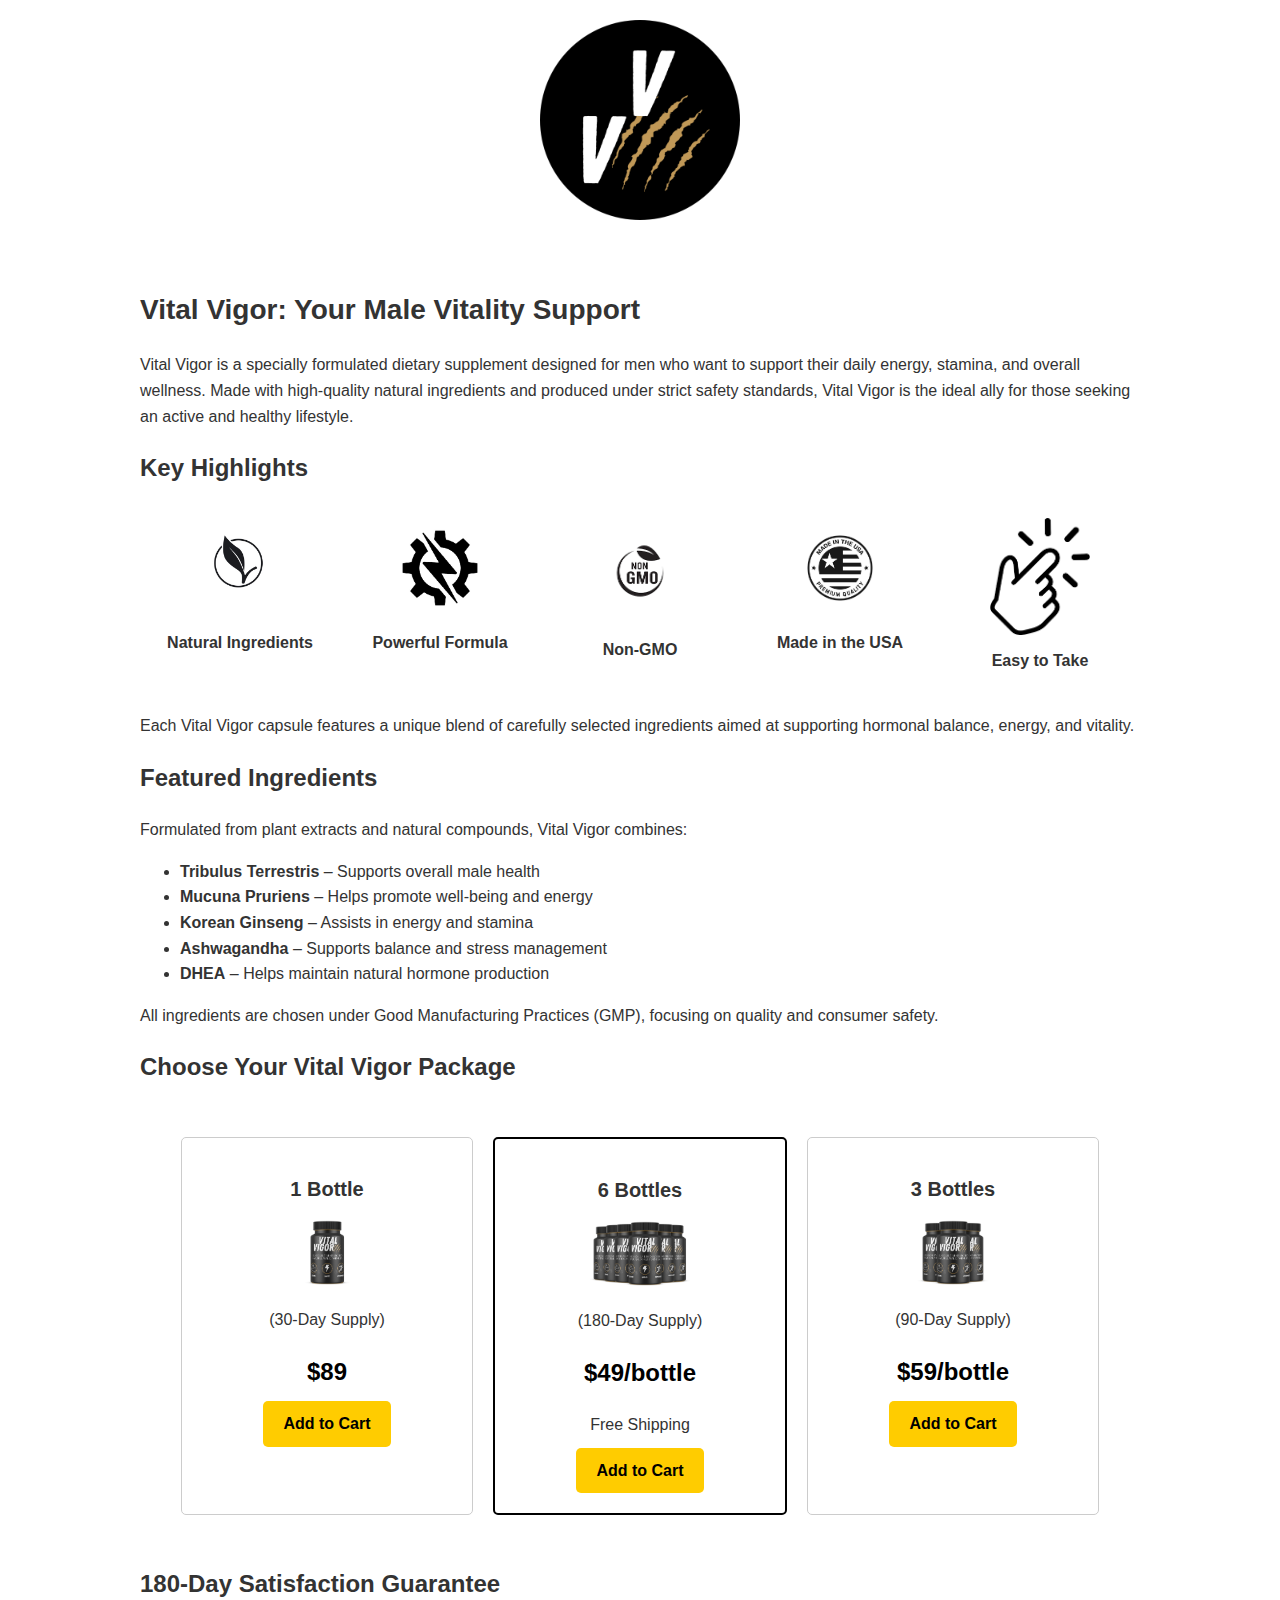
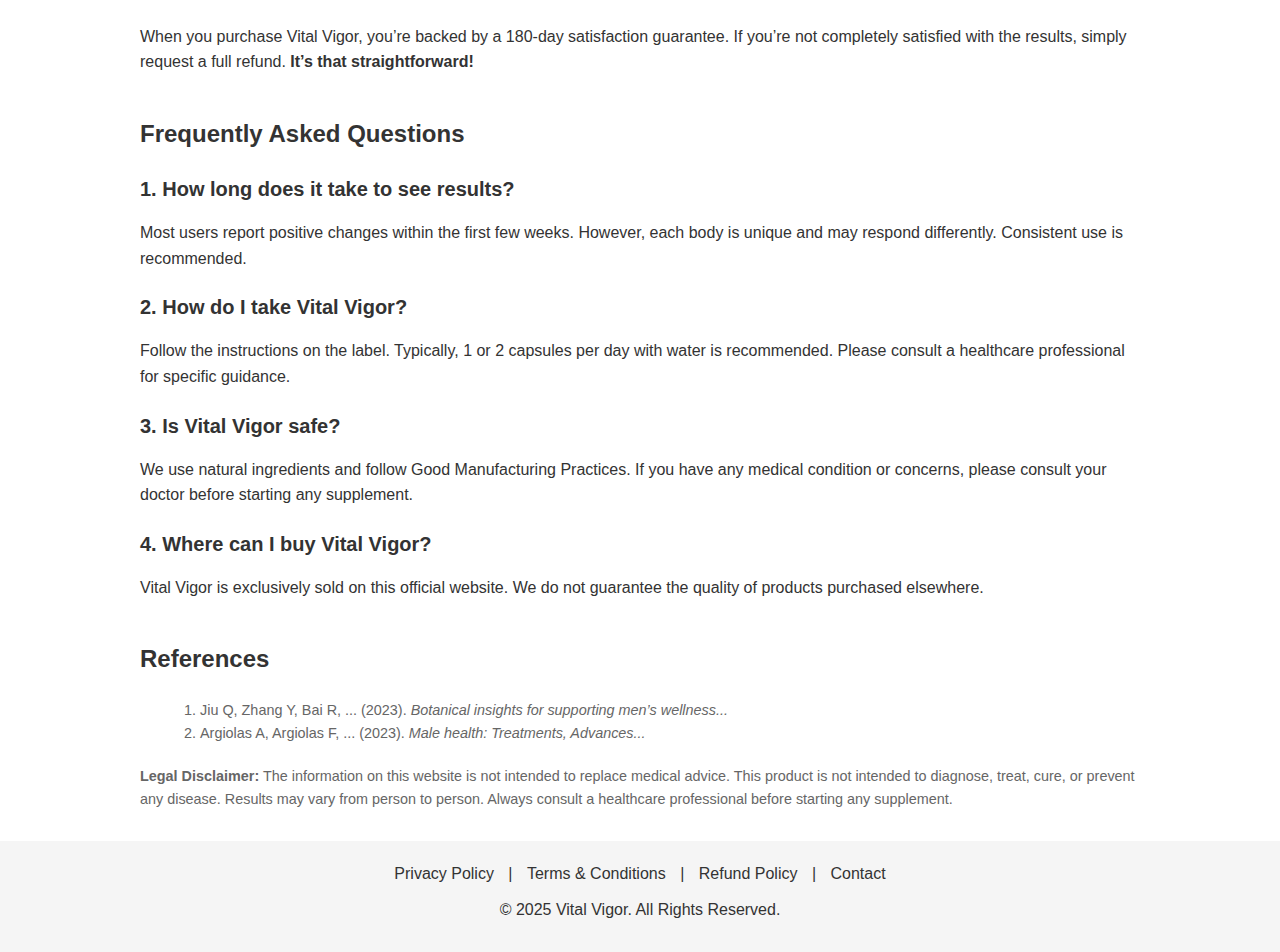
<file: index.html>
<!DOCTYPE html>
<html lang="en">
<head>
  <meta charset="UTF-8" />
  <meta name="viewport" content="width=device-width, initial-scale=1.0" />
  <title>Vital Vigor – Male Vitality Support Supplement</title>
  <!-- Basic in-page CSS (you can replace with an external stylesheet) -->
  <style>
    body {
      margin: 0;
      font-family: Arial, sans-serif;
      background-color: #ffffff;
      color: #333333;
      line-height: 1.6;
    }
    header, footer {
      text-align: center;
      padding: 20px;
    }
    header img {
      max-width: 200px;
    }
    .container {
      width: 90%;
      max-width: 1000px;
      margin: 0 auto;
      padding: 20px 0;
    }
    h1, h2, h3 {
      color: #333333;
    }
    h1 {
      font-size: 28px;
      margin: 20px 0;
    }
    h2 {
      font-size: 24px;
      margin: 20px 0;
    }
    h3 {
      font-size: 20px;
      margin: 15px 0;
    }
    p {
      margin: 10px 0;
    }
    .product-highlights {
      display: flex;
      flex-wrap: wrap;
      justify-content: space-around;
      margin-bottom: 20px;
    }
    .highlight {
      flex: 1 1 150px;
      max-width: 250px;
      margin: 10px;
      text-align: center;
    }
    .highlight img {
      max-width: 100px;
    }
    .highlight p {
      font-weight: bold;
      margin-top: 5px;
    }
    .purchase-options {
    display: flex;
    flex-wrap: wrap;
    justify-content: center;
    margin: 40px 0;
  }

  .option {
    /* Basic container styling for each product card */
    border: 1px solid #ccc;
    border-radius: 5px;
    margin: 10px;
    padding: 20px;
    flex: 1 1 200px;
    max-width: 250px;
    text-align: center;

    /* Ensures content (including images) is centered vertically and horizontally */
    display: flex;
    flex-direction: column;
    align-items: center;
    justify-content: flex-start; /* or 'center' if you want middle alignment */
  }

  /* Ensures the product images are scaled nicely and centered */
  .option img {
    max-width: 100px; /* Adjust as desired */
    height: auto;
    margin-bottom: 10px;
  }

  .price {
    font-size: 24px;
    color: #000;
    margin: 10px 0;
    font-weight: bold;
  }

  .btn-add-to-cart {
    display: inline-block;
    background-color: #ffcc00;
    color: #000;
    text-decoration: none;
    padding: 10px 20px;
    border-radius: 5px;
    font-weight: bold;
  }
    .faq {
      margin: 40px 0;
    }
    .faq-item {
      margin-bottom: 20px;
    }
    .references, .disclaimer {
      font-size: 0.9em;
      color: #666;
      margin-top: 20px;
    }
    .references li {
      list-style-type: decimal;
      margin-left: 20px;
    }
    footer {
      background-color: #f5f5f5;
    }
    footer nav a {
      margin: 0 10px;
      color: #333;
      text-decoration: none;
    }
  </style>
</head>
<body>

  <!-- HEADER -->
  <header>
    <!-- Replace with your product logo -->
    <img src="assets/images/logo vital vigor.png" alt="Vital Vigor Logo" />
  </header>

  <div class="container">
    <!-- TITLE & INTRO SECTION -->
    <section>
      <h1>Vital Vigor: Your Male Vitality Support</h1>
      <p>
        Vital Vigor is a specially formulated dietary supplement designed for men who want to support their daily
        energy, stamina, and overall wellness. Made with high-quality natural ingredients and produced under strict
        safety standards, Vital Vigor is the ideal ally for those seeking an active and healthy lifestyle.
      </p>
    </section>

    <!-- PRODUCT HIGHLIGHTS / BENEFITS -->
    <section>
      <h2>Key Highlights</h2>
      <div class="product-highlights">
        <div class="highlight">
          <!-- Replace with actual ingredient or icon image -->
          <img src="assets/images/360_F_673580891_ocIzznL6nKLlpwlxekIlKljfmDZuxbxR.jpg" alt="Icon 1" />
          <p>Natural Ingredients</p>
        </div>
        <div class="highlight">
          <img src="assets/images/effectiveness-efficient-powerful.jpg" alt="Icon 2" />
          <p>Powerful Formula</p>
        </div>
        <div class="highlight">
          <img src="assets/images/images.png" alt="Icon 3" />
          <p>Non-GMO</p>
        </div>
        <div class="highlight">
          <img src="assets/images/made-in-the-usa-icon-premium-qua.png" alt="Icon 4" />
          <p>Made in the USA</p>
        </div>
        <div class="highlight">
          <img src="assets/images/easy.png" alt="Icon 5" />
          <p>Easy to Take</p>
        </div>
      </div>
      <p>
        Each Vital Vigor capsule features a unique blend of carefully selected ingredients 
        aimed at supporting hormonal balance, energy, and vitality.
      </p>
    </section>

    <!-- INGREDIENTS (simplified example) -->
    <section>
      <h2>Featured Ingredients</h2>
      <p>
        Formulated from plant extracts and natural compounds, Vital Vigor combines:
      </p>
      <ul>
        <li><strong>Tribulus Terrestris</strong> – Supports overall male health</li>
        <li><strong>Mucuna Pruriens</strong> – Helps promote well-being and energy</li>
        <li><strong>Korean Ginseng</strong> – Assists in energy and stamina</li>
        <li><strong>Ashwagandha</strong> – Supports balance and stress management</li>
        <li><strong>DHEA</strong> – Helps maintain natural hormone production</li>
        <!-- Add more ingredients as needed -->
      </ul>
      <p>
        All ingredients are chosen under Good Manufacturing Practices (GMP), focusing on quality 
        and consumer safety.
      </p>
    </section>

    <!-- PURCHASE OPTIONS -->
    <section>
        <h2>Choose Your Vital Vigor Package</h2>
        <div class="purchase-options">
          <div class="option">
            <h3>1 Bottle</h3>
            <img src="assets/images/prod4.png" alt="Pot 1" />
            <p>(30-Day Supply)</p>
            <p class="price">$89</p>
            <a class="btn-add-to-cart" href="https://www.checkout-ds24.com/product/575335?aff=phcampos&cid=67cc51032ab8bcce9a3bb2be">Add to Cart</a>
          </div>
          <div class="option" style="border: 2px solid #000;">
            <h3>6 Bottles</h3>
            <img src="assets/images/prod3.png" alt="Pot 6" />
            <p>(180-Day Supply)</p>
            <p class="price">$49/bottle</p>
            <p>Free Shipping</p>
            <a class="btn-add-to-cart" href="https://www.checkout-ds24.com/product/575337?aff=phcampos&cid=67cc51032ab8bcce9a3bb2be">Add to Cart</a>
          </div>
          <div class="option">
            <h3>3 Bottles</h3>
            <img src="assets/images/prod2.png" alt="Pot 3" />
            <p>(90-Day Supply)</p>
            <p class="price">$59/bottle</p>
            <a class="btn-add-to-cart" href="https://www.checkout-ds24.com/product/575336?aff=phcampos&cid=67cc51032ab8bcce9a3bb2be">Add to Cart</a>
          </div>
        </div>
      </section>

    <!-- GUARANTEE / CALL TO ACTION -->
    <section>
      <h2>180-Day Satisfaction Guarantee</h2>
      <p>
        When you purchase Vital Vigor, you’re backed by a 180-day satisfaction guarantee. 
        If you’re not completely satisfied with the results, simply request a full refund. 
        <strong>It’s that straightforward!</strong>
      </p>
    </section>

    <!-- FAQ -->
    <section class="faq">
      <h2>Frequently Asked Questions</h2>

      <div class="faq-item">
        <h3>1. How long does it take to see results?</h3>
        <p>
          Most users report positive changes within the first few weeks. However, each body is unique and 
          may respond differently. Consistent use is recommended.
        </p>
      </div>

      <div class="faq-item">
        <h3>2. How do I take Vital Vigor?</h3>
        <p>
          Follow the instructions on the label. Typically, 1 or 2 capsules per day with water is recommended. 
          Please consult a healthcare professional for specific guidance.
        </p>
      </div>

      <div class="faq-item">
        <h3>3. Is Vital Vigor safe?</h3>
        <p>
          We use natural ingredients and follow Good Manufacturing Practices. 
          If you have any medical condition or concerns, please consult your doctor before starting any supplement.
        </p>
      </div>

      <div class="faq-item">
        <h3>4. Where can I buy Vital Vigor?</h3>
        <p>
          Vital Vigor is exclusively sold on this official website. We do not guarantee the quality 
          of products purchased elsewhere.
        </p>
      </div>
    </section>

    <!-- REFERENCES / DISCLAIMER -->
    <section class="references">
      <h2>References</h2>
      <ul>
        <li>Jiu Q, Zhang Y, Bai R, ... (2023). <em>Botanical insights for supporting men’s wellness...</em></li>
        <li>Argiolas A, Argiolas F, ... (2023). <em>Male health: Treatments, Advances...</em></li>
        <!-- Include real references as needed -->
      </ul>
    </section>

    <section class="disclaimer">
      <p><strong>Legal Disclaimer:</strong> The information on this website is not intended to replace medical advice. This product is not intended to diagnose, treat, cure, or prevent any disease. Results may vary from person to person. Always consult a healthcare professional before starting any supplement.</p>
    </section>
  </div>

  <!-- FOOTER -->
  <footer>
    <nav>
      <a href="privacy-policy.html">Privacy Policy</a> |
      <a href="terms-conditions.html">Terms & Conditions</a> |
      <a href="refund.html">Refund Policy</a> |
      <a href="mailto:support@vitalvigor.com">Contact</a>
    </nav>
    <p>&copy; 2025 Vital Vigor. All Rights Reserved.</p>
  </footer>

</body>
</html>
</file>
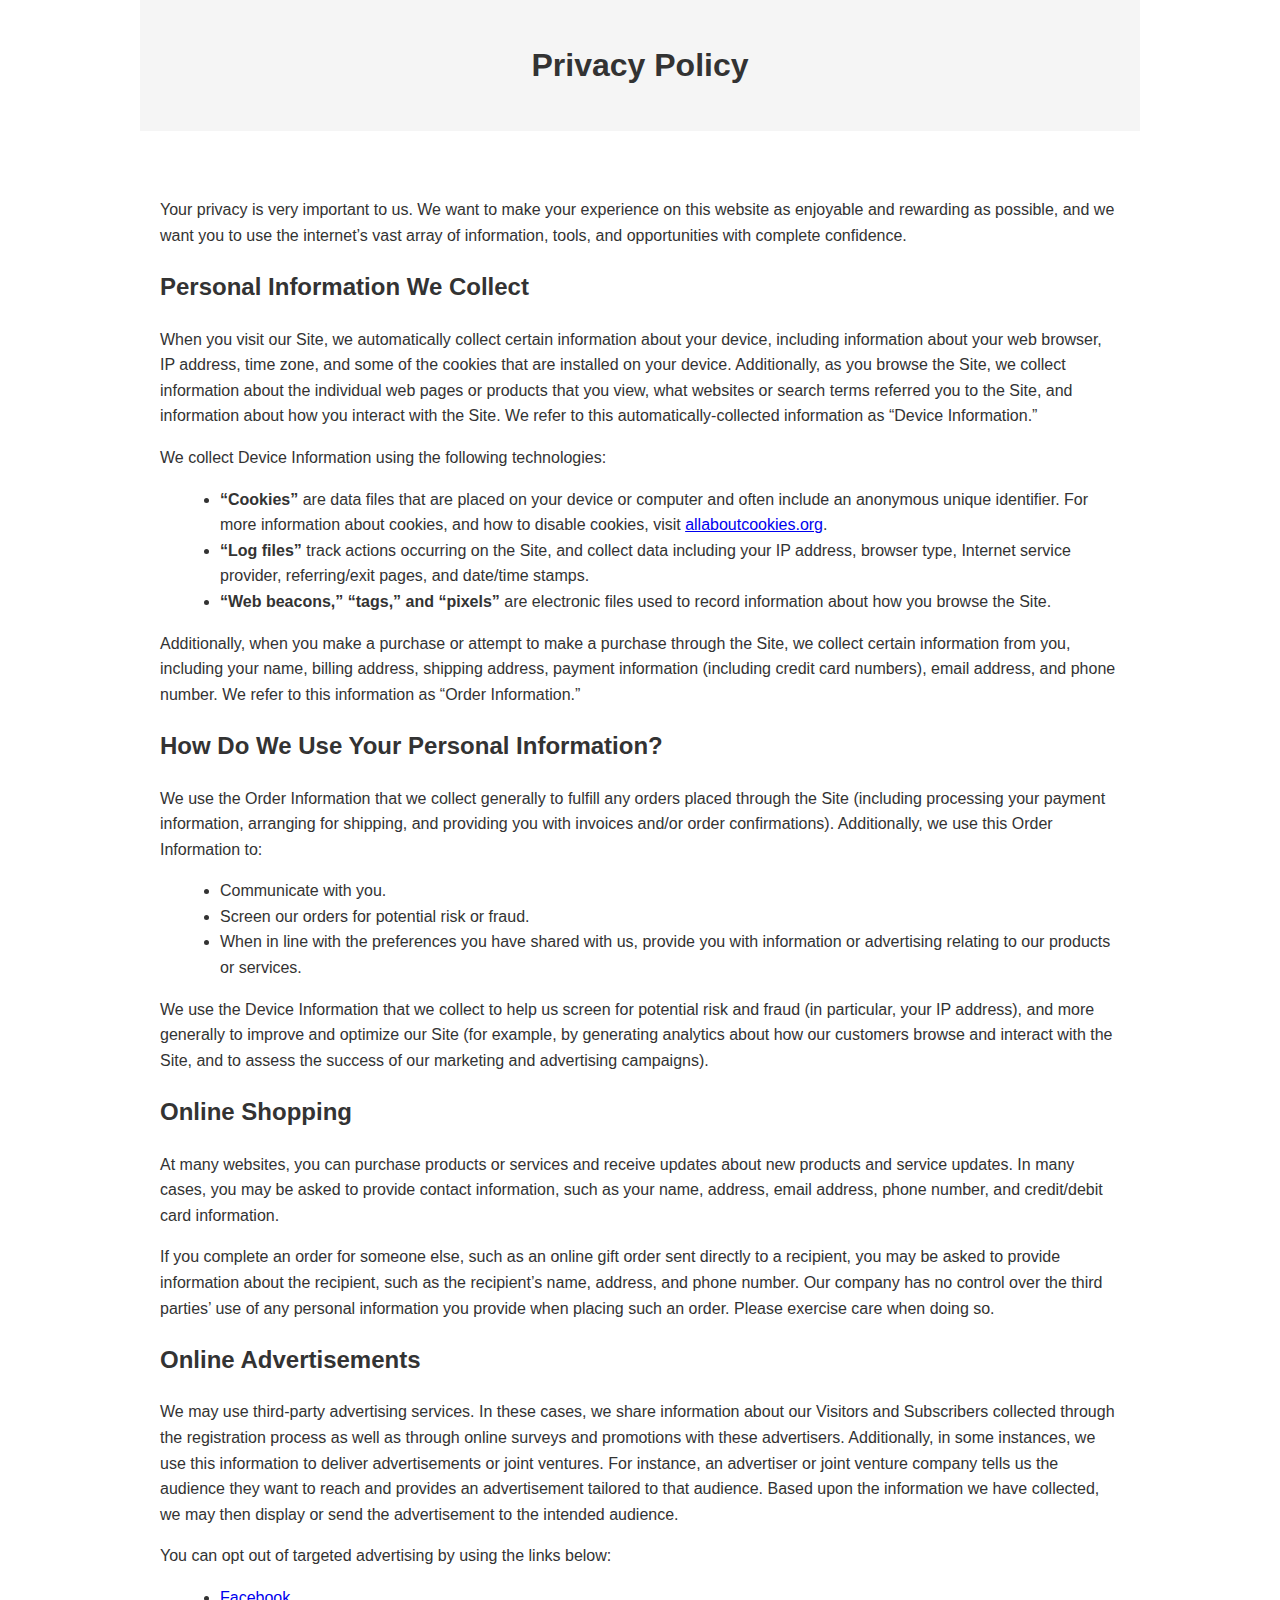
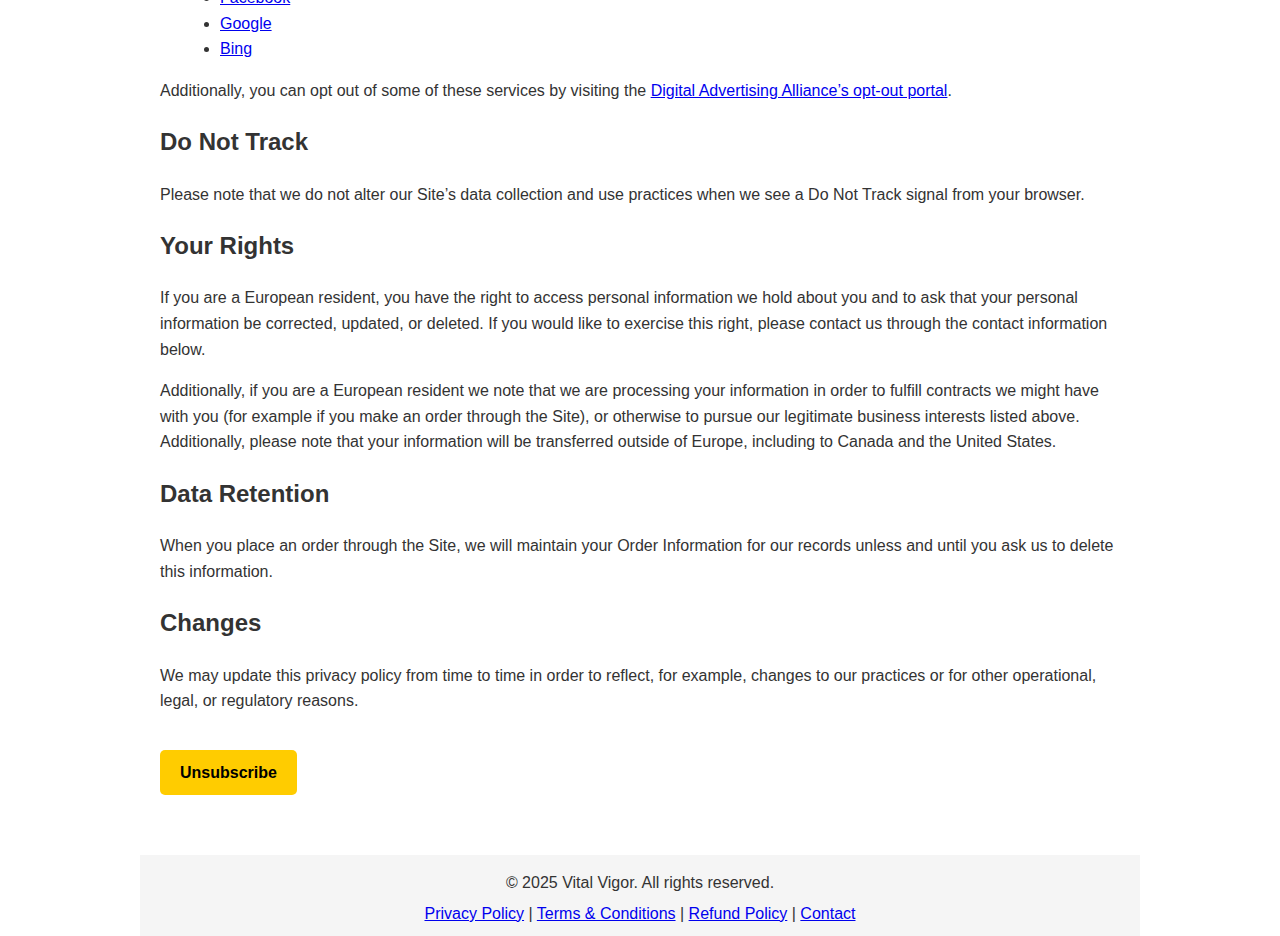
<file: privacy-policy.html>
<!DOCTYPE html>
<html lang="en">
<head>
  <meta charset="UTF-8" />
  <title>Privacy Policy</title>
  <style>
    body {
      margin: 0;
      font-family: Arial, sans-serif;
      background-color: #ffffff;
      color: #333;
      line-height: 1.6;
    }
    header, section, footer {
      width: 90%;
      max-width: 1000px;
      margin: 0 auto;
      padding: 20px 0;
    }
    header {
      text-align: center;
      background-color: #f5f5f5;
      margin-bottom: 10px;
    }
    h1, h2, h3 {
      color: #333;
    }
    h1 {
      margin: 0;
      padding: 20px 0;
    }
    .section-content {
      background-color: #fff;
      padding: 20px;
      border-radius: 5px;
    }
    .section-content p {
      margin-bottom: 1em;
    }
    .section-content ul {
      margin-left: 20px;
      list-style: disc;
    }
    .unsubscribe-btn {
      display: inline-block;
      margin-top: 20px;
      padding: 10px 20px;
      background-color: #ffcc00;
      color: #000;
      text-decoration: none;
      border-radius: 5px;
      font-weight: bold;
    }
    footer {
      text-align: center;
      background-color: #f5f5f5;
      padding: 10px 0;
      margin-top: 20px;
    }
    footer p {
      margin: 5px 0;
    }
  </style>
</head>
<body>

  <header>
    <!-- Replace with your logo if desired -->
    <h1>Privacy Policy</h1>
  </header>

  <section>
    <div class="section-content">
      <p>
        Your privacy is very important to us. We want to make your experience on this website as enjoyable and
        rewarding as possible, and we want you to use the internet’s vast array of information, tools, and
        opportunities with complete confidence.
      </p>

      <h2>Personal Information We Collect</h2>
      <p>
        When you visit our Site, we automatically collect certain information about your device, including
        information about your web browser, IP address, time zone, and some of the cookies that are installed
        on your device. Additionally, as you browse the Site, we collect information about the individual web
        pages or products that you view, what websites or search terms referred you to the Site, and information
        about how you interact with the Site. We refer to this automatically-collected information as
        “Device Information.”
      </p>
      <p>
        We collect Device Information using the following technologies:
      </p>
      <ul>
        <li>
          <strong>“Cookies”</strong> are data files that are placed on your device or computer and often
          include an anonymous unique identifier. For more information about cookies, and how to disable
          cookies, visit
          <a href="http://www.allaboutcookies.org" target="_blank" rel="noopener">allaboutcookies.org</a>.
        </li>
        <li>
          <strong>“Log files”</strong> track actions occurring on the Site, and collect data including your IP
          address, browser type, Internet service provider, referring/exit pages, and date/time stamps.
        </li>
        <li>
          <strong>“Web beacons,” “tags,” and “pixels”</strong> are electronic files used to record information
          about how you browse the Site.
        </li>
      </ul>
      <p>
        Additionally, when you make a purchase or attempt to make a purchase through the Site, we collect
        certain information from you, including your name, billing address, shipping address, payment
        information (including credit card numbers), email address, and phone number. We refer to this
        information as “Order Information.”
      </p>

      <h2>How Do We Use Your Personal Information?</h2>
      <p>
        We use the Order Information that we collect generally to fulfill any orders placed through the Site
        (including processing your payment information, arranging for shipping, and providing you with
        invoices and/or order confirmations). Additionally, we use this Order Information to:
      </p>
      <ul>
        <li>Communicate with you.</li>
        <li>Screen our orders for potential risk or fraud.</li>
        <li>When in line with the preferences you have shared with us, provide you with information or
        advertising relating to our products or services.</li>
      </ul>
      <p>
        We use the Device Information that we collect to help us screen for potential risk and fraud (in
        particular, your IP address), and more generally to improve and optimize our Site (for example, by
        generating analytics about how our customers browse and interact with the Site, and to assess the
        success of our marketing and advertising campaigns).
      </p>

      <h2>Online Shopping</h2>
      <p>
        At many websites, you can purchase products or services and receive updates about new products and
        service updates. In many cases, you may be asked to provide contact information, such as your name,
        address, email address, phone number, and credit/debit card information.
      </p>
      <p>
        If you complete an order for someone else, such as an online gift order sent directly to a recipient,
        you may be asked to provide information about the recipient, such as the recipient’s name, address,
        and phone number. Our company has no control over the third parties’ use of any personal information
        you provide when placing such an order. Please exercise care when doing so.
      </p>

      <h2>Online Advertisements</h2>
      <p>
        We may use third-party advertising services. In these cases, we share information about our Visitors
        and Subscribers collected through the registration process as well as through online surveys and
        promotions with these advertisers. Additionally, in some instances, we use this information to deliver
        advertisements or joint ventures. For instance, an advertiser or joint venture company tells us the
        audience they want to reach and provides an advertisement tailored to that audience. Based upon the
        information we have collected, we may then display or send the advertisement to the intended audience.
      </p>
      <p>
        You can opt out of targeted advertising by using the links below:
      </p>
      <ul>
        <li>
          <a href="https://www.facebook.com/settings/?tab=ads" target="_blank" rel="noopener">Facebook</a>
        </li>
        <li>
          <a href="https://www.google.com/settings/ads/anonymous" target="_blank" rel="noopener">Google</a>
        </li>
        <li>
          <a href="https://advertise.bingads.microsoft.com/en-us/resources/policies/personalized-ads" target="_blank" rel="noopener">Bing</a>
        </li>
      </ul>
      <p>
        Additionally, you can opt out of some of these services by visiting the
        <a href="http://optout.aboutads.info/" target="_blank" rel="noopener">Digital Advertising Alliance’s
        opt-out portal</a>.
      </p>

      <h2>Do Not Track</h2>
      <p>
        Please note that we do not alter our Site’s data collection and use practices when we see a
        Do Not Track signal from your browser.
      </p>

      <h2>Your Rights</h2>
      <p>
        If you are a European resident, you have the right to access personal information we hold about you
        and to ask that your personal information be corrected, updated, or deleted. If you would like to
        exercise this right, please contact us through the contact information below. 
      </p>
      <p>
        Additionally, if you are a European resident we note that we are processing your information in order
        to fulfill contracts we might have with you (for example if you make an order through the Site), or
        otherwise to pursue our legitimate business interests listed above. Additionally, please note that your
        information will be transferred outside of Europe, including to Canada and the United States.
      </p>

      <h2>Data Retention</h2>
      <p>
        When you place an order through the Site, we will maintain your Order Information for our records
        unless and until you ask us to delete this information.
      </p>

      <h2>Changes</h2>
      <p>
        We may update this privacy policy from time to time in order to reflect, for example, changes to our
        practices or for other operational, legal, or regulatory reasons.
      </p>

      <a class="unsubscribe-btn" href="#">Unsubscribe</a>
    </div>
  </section>

  <footer>
    <p>&copy; 2025 Vital Vigor. All rights reserved.</p>
    <!-- You can add your contact link or email here, e.g. -->
    <nav>
        <a href="privacy-policy.html">Privacy Policy</a> |
        <a href="terms-conditions.html">Terms & Conditions</a> |
        <a href="refund.html">Refund Policy</a> |
        <a href="mailto:support@vitalvigor.com">Contact</a>
      </nav>
  </footer>

</body>
</html>
</file>
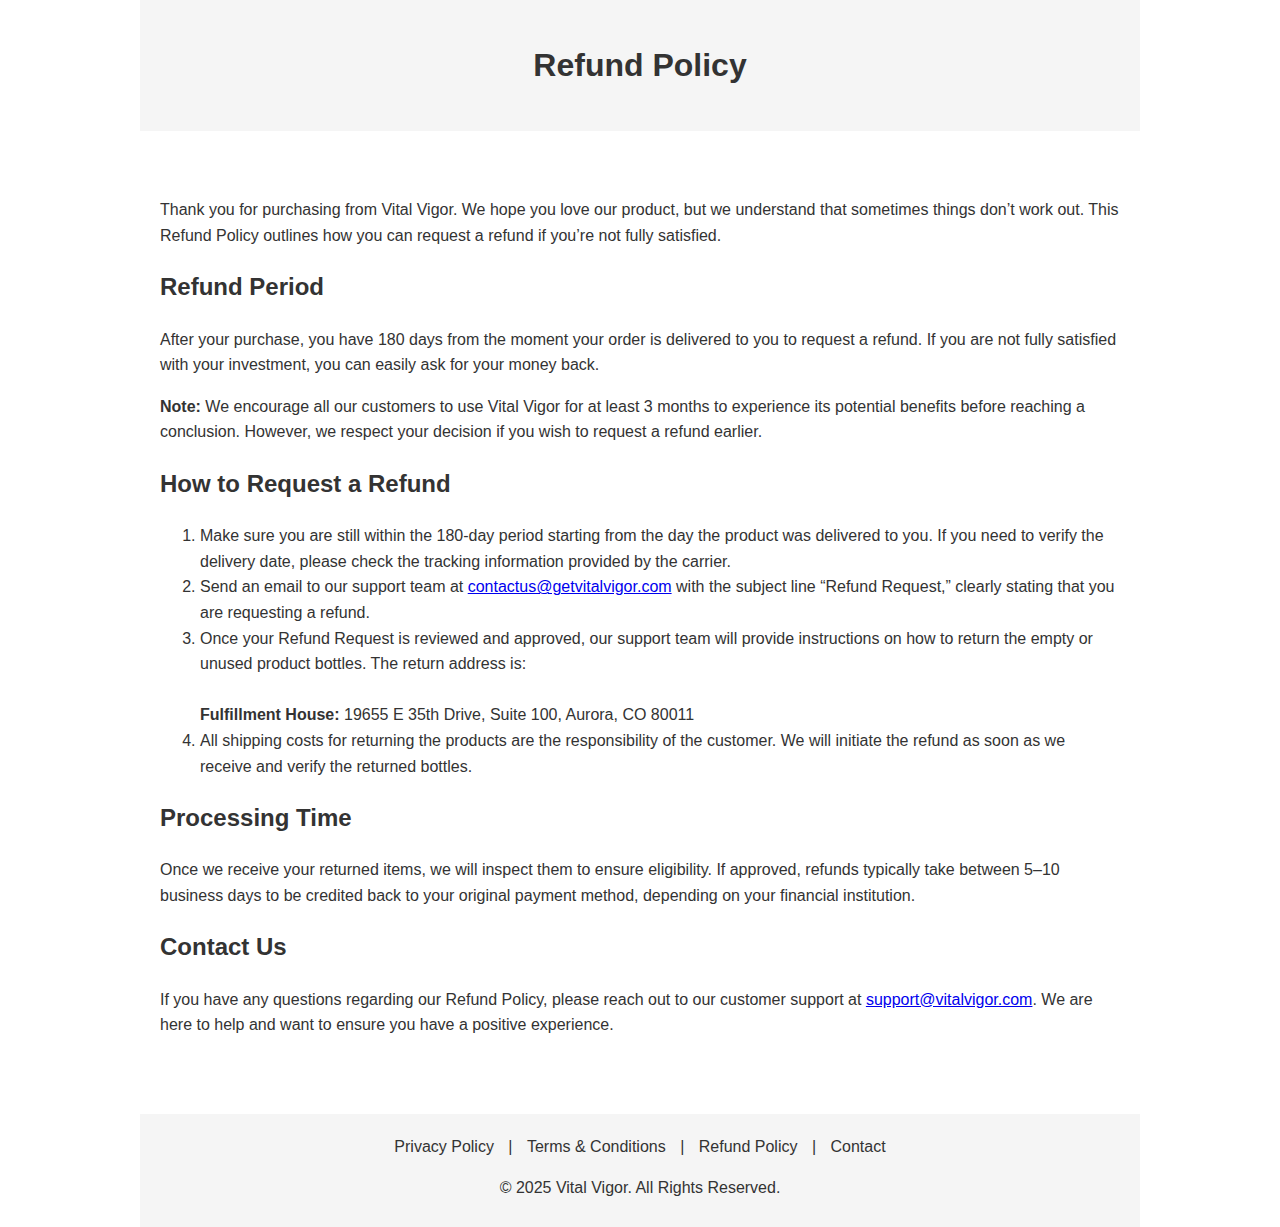
<file: refund.html>
<!DOCTYPE html>
<html lang="en">
<head>
  <meta charset="UTF-8">
  <title>Refund Policy</title>
  <style>
    body {
      margin: 0;
      font-family: Arial, sans-serif;
      background-color: #fff;
      color: #333;
      line-height: 1.6;
    }
    header, section, footer {
      width: 90%;
      max-width: 1000px;
      margin: 0 auto;
      padding: 20px 0;
    }
    header {
      text-align: center;
      background-color: #f5f5f5;
      margin-bottom: 10px;
    }
    h1, h2, h3 {
      color: #333;
    }
    h1 {
      margin: 0;
      padding: 20px 0;
    }
    .section-content {
      background-color: #fff;
      padding: 20px;
      border-radius: 5px;
    }
    .section-content p {
      margin-bottom: 1em;
    }
    footer {
      text-align: center;
      background-color: #f5f5f5;
      padding: 10px 0;
      margin-top: 20px;
    }
    footer nav {
      margin: 10px 0;
    }
    footer nav a {
      margin: 0 10px;
      color: #333;
      text-decoration: none;
    }
    footer nav a:hover {
      text-decoration: underline;
    }
  </style>
</head>
<body>

  <header>
    <!-- Replace with your company or product logo if desired -->
    <h1>Refund Policy</h1>
  </header>

  <section>
    <div class="section-content">
      <p>
        Thank you for purchasing from Vital Vigor. We hope you love our product, but we understand that
        sometimes things don’t work out. This Refund Policy outlines how you can request a refund
        if you’re not fully satisfied.
      </p>

      <h2>Refund Period</h2>
      <p>
        After your purchase, you have 180 days from the moment your order is delivered to you
        to request a refund. If you are not fully satisfied with your investment, you can
        easily ask for your money back.
      </p>
      <p>
        <strong>Note:</strong> We encourage all our customers to use Vital Vigor for at least 3 months
        to experience its potential benefits before reaching a conclusion. However, we respect your decision
        if you wish to request a refund earlier.
      </p>

      <h2>How to Request a Refund</h2>
      <ol>
        <li>
          Make sure you are still within the 180-day period starting from the day the product was
          delivered to you. If you need to verify the delivery date, please check the tracking information
          provided by the carrier.
        </li>
        <li>
          Send an email to our support team at
          <a href="mailto:support@vitalvigor.com">contactus@getvitalvigor.com</a> with the
          subject line “Refund Request,” clearly stating that you are requesting a refund.
        </li>
        <li>
          Once your Refund Request is reviewed and approved, our support team will provide instructions
          on how to return the empty or unused product bottles. The return address is:
          <br><br>
          <strong>Fulfillment House:</strong> 19655 E 35th Drive, Suite 100, Aurora, CO 80011
        </li>
        <li>
          All shipping costs for returning the products are the responsibility of the customer. We will
          initiate the refund as soon as we receive and verify the returned bottles.
        </li>
      </ol>

      <h2>Processing Time</h2>
      <p>
        Once we receive your returned items, we will inspect them to ensure eligibility. If approved,
        refunds typically take between 5–10 business days to be credited back to your original payment
        method, depending on your financial institution.
      </p>

      <h2>Contact Us</h2>
      <p>
        If you have any questions regarding our Refund Policy, please reach out to our customer support at
        <a href="mailto:support@vitalvigor.com">support@vitalvigor.com</a>. We are here to help
        and want to ensure you have a positive experience.
      </p>
    </div>
  </section>

  <footer>
    <nav>
        <a href="privacy-policy.html">Privacy Policy</a> |
        <a href="terms-conditions.html">Terms & Conditions</a> |
        <a href="refund.html">Refund Policy</a> |
        <a href="mailto:support@vitalvigor.com">Contact</a>
      </nav>
      <p>&copy; 2025 Vital Vigor. All Rights Reserved.</p>
  </footer>

</body>
</html>
</file>
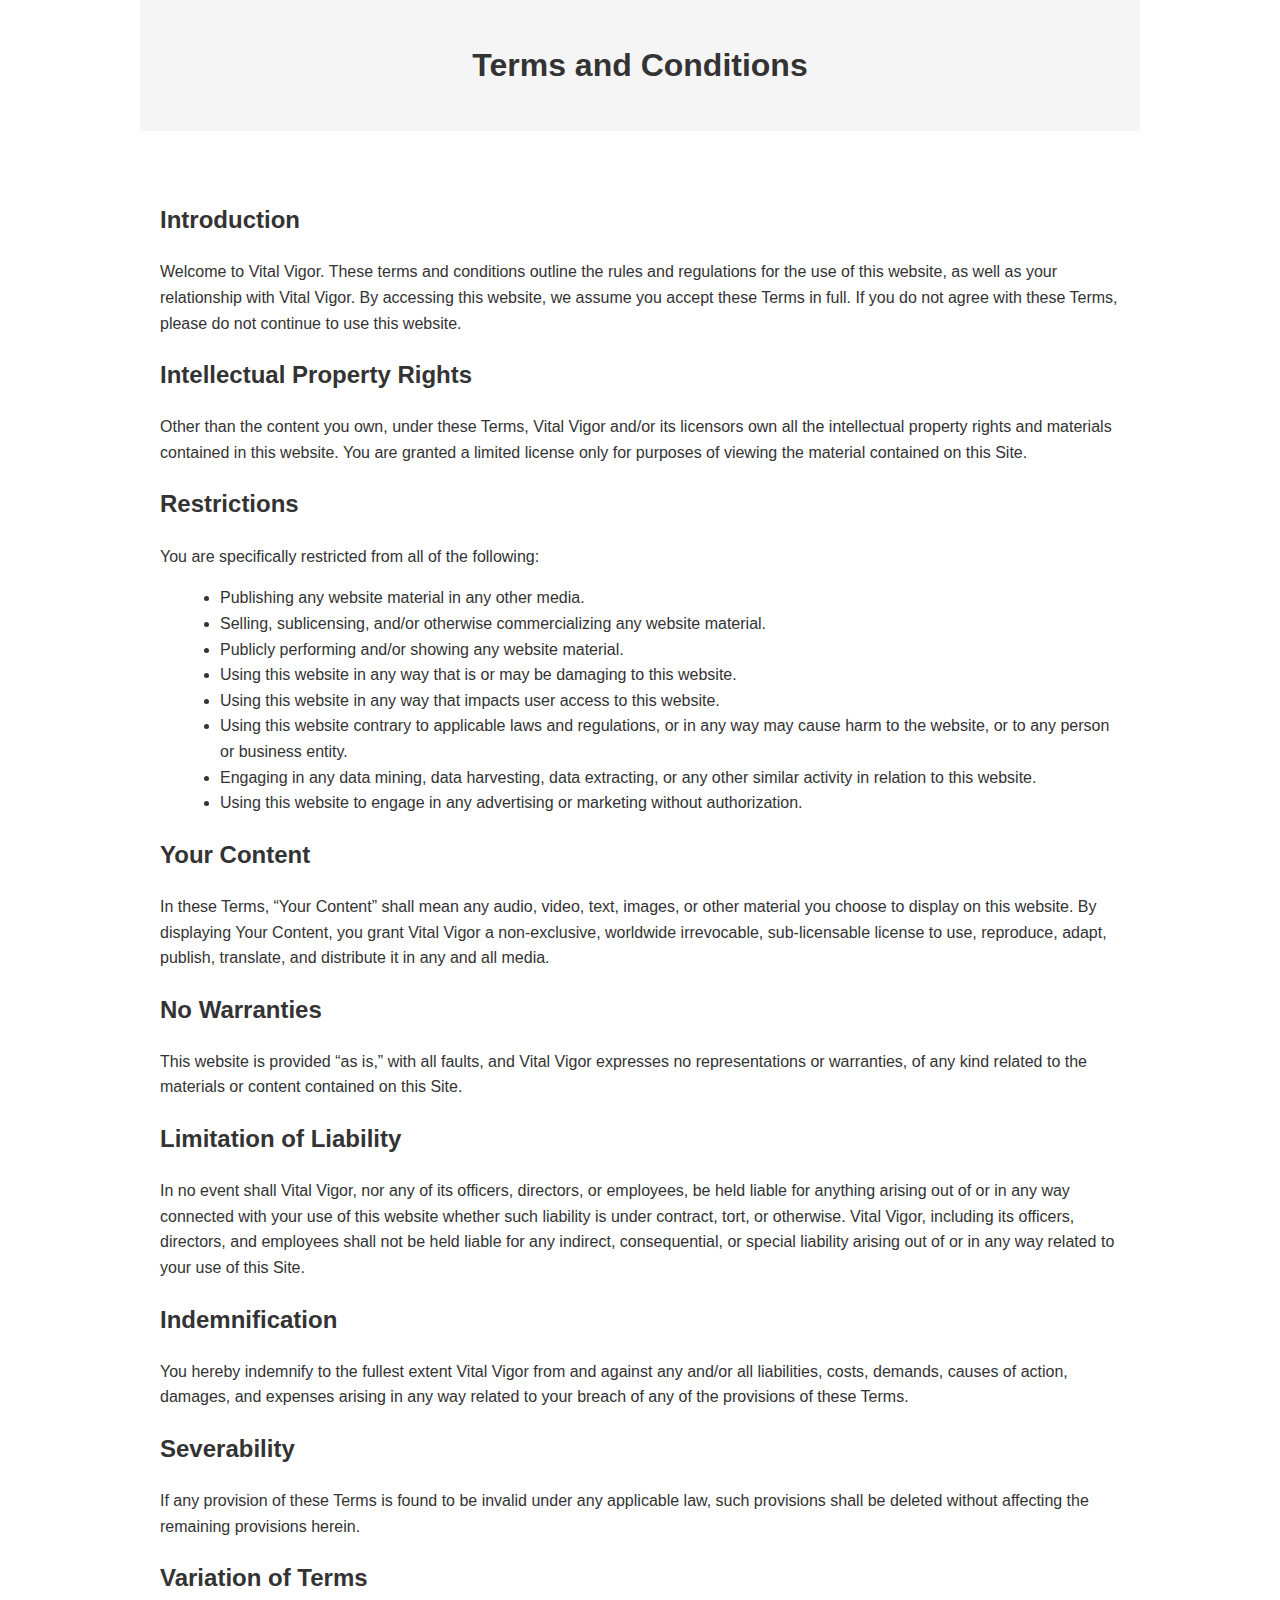
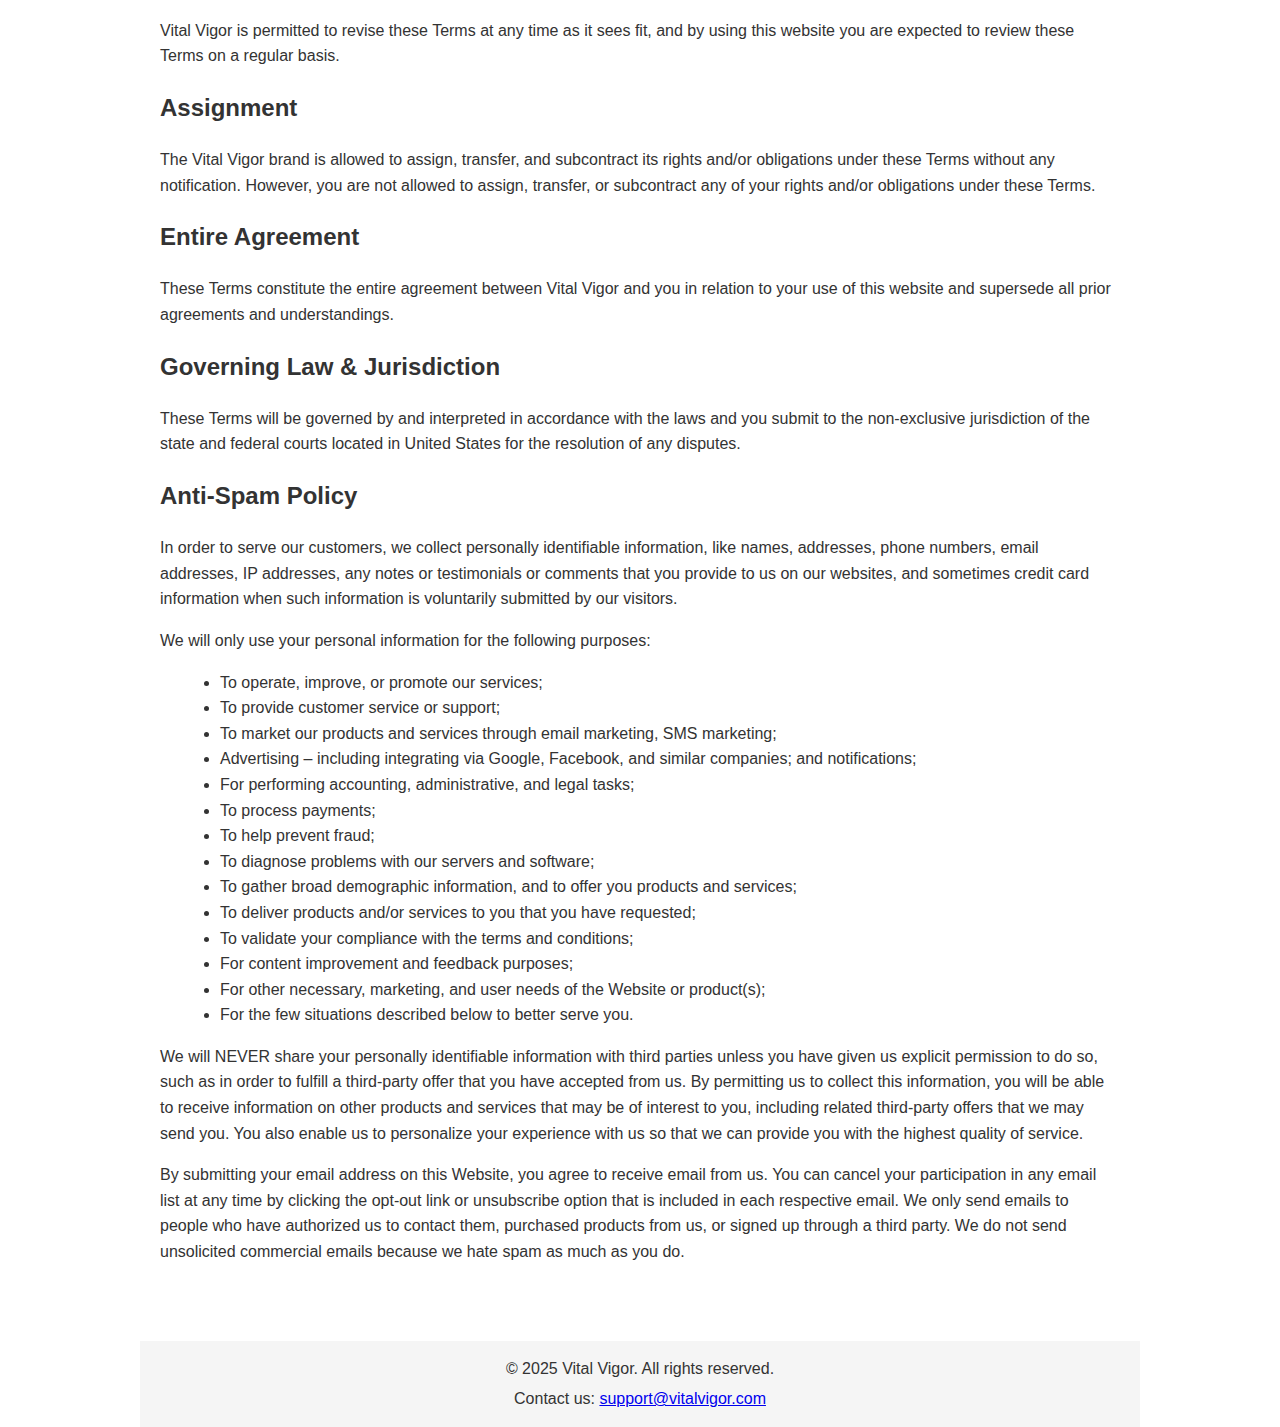
<file: terms-conditions.html>
<!DOCTYPE html>
<html lang="en">
<head>
  <meta charset="UTF-8" />
  <title>Terms and Conditions</title>
  <style>
    body {
      margin: 0;
      font-family: Arial, sans-serif;
      background-color: #ffffff;
      color: #333;
      line-height: 1.6;
    }
    header, section, footer {
      width: 90%;
      max-width: 1000px;
      margin: 0 auto;
      padding: 20px 0;
    }
    header {
      text-align: center;
      background-color: #f5f5f5;
      margin-bottom: 10px;
    }
    h1, h2, h3 {
      color: #333;
    }
    h1 {
      margin: 0;
      padding: 20px 0;
    }
    .section-content {
      background-color: #fff;
      padding: 20px;
      border-radius: 5px;
    }
    .section-content p {
      margin-bottom: 1em;
    }
    .section-content ul {
      margin-left: 20px;
      list-style: disc;
    }
    footer {
      text-align: center;
      background-color: #f5f5f5;
      padding: 10px 0;
      margin-top: 20px;
    }
    footer p {
      margin: 5px 0;
    }
  </style>
</head>
<body>

  <header>
    <!-- Replace with your product or company logo if desired -->
    <h1>Terms and Conditions</h1>
  </header>

  <section>
    <div class="section-content">
      <h2>Introduction</h2>
      <p>
        Welcome to Vital Vigor. These terms and conditions outline the rules and regulations
        for the use of this website, as well as your relationship with Vital Vigor. By
        accessing this website, we assume you accept these Terms in full. If you do not agree with these
        Terms, please do not continue to use this website.
      </p>

      <h2>Intellectual Property Rights</h2>
      <p>
        Other than the content you own, under these Terms, Vital Vigor and/or its licensors own all the
        intellectual property rights and materials contained in this website. You are granted a limited
        license only for purposes of viewing the material contained on this Site.
      </p>

      <h2>Restrictions</h2>
      <p>You are specifically restricted from all of the following:</p>
      <ul>
        <li>Publishing any website material in any other media.</li>
        <li>Selling, sublicensing, and/or otherwise commercializing any website material.</li>
        <li>Publicly performing and/or showing any website material.</li>
        <li>Using this website in any way that is or may be damaging to this website.</li>
        <li>Using this website in any way that impacts user access to this website.</li>
        <li>
          Using this website contrary to applicable laws and regulations, or in any way may cause harm
          to the website, or to any person or business entity.
        </li>
        <li>Engaging in any data mining, data harvesting, data extracting, or any other similar activity
        in relation to this website.</li>
        <li>Using this website to engage in any advertising or marketing without authorization.</li>
      </ul>

      <h2>Your Content</h2>
      <p>
        In these Terms, “Your Content” shall mean any audio, video, text, images, or other material you
        choose to display on this website. By displaying Your Content, you grant Vital Vigor a
        non-exclusive, worldwide irrevocable, sub-licensable license to use, reproduce, adapt, publish,
        translate, and distribute it in any and all media.
      </p>

      <h2>No Warranties</h2>
      <p>
        This website is provided “as is,” with all faults, and Vital Vigor expresses no representations
        or warranties, of any kind related to the materials or content contained on this Site.
      </p>

      <h2>Limitation of Liability</h2>
      <p>
        In no event shall Vital Vigor, nor any of its officers, directors, or employees, be held liable
        for anything arising out of or in any way connected with your use of this website whether such
        liability is under contract, tort, or otherwise. Vital Vigor, including its officers, directors,
        and employees shall not be held liable for any indirect, consequential, or special liability
        arising out of or in any way related to your use of this Site.
      </p>

      <h2>Indemnification</h2>
      <p>
        You hereby indemnify to the fullest extent Vital Vigor from and against any and/or all
        liabilities, costs, demands, causes of action, damages, and expenses arising in any way related
        to your breach of any of the provisions of these Terms.
      </p>

      <h2>Severability</h2>
      <p>
        If any provision of these Terms is found to be invalid under any applicable law, such provisions
        shall be deleted without affecting the remaining provisions herein.
      </p>

      <h2>Variation of Terms</h2>
      <p>
        Vital Vigor is permitted to revise these Terms at any time as it sees fit, and by using this
        website you are expected to review these Terms on a regular basis.
      </p>

      <h2>Assignment</h2>
      <p>
        The Vital Vigor brand is allowed to assign, transfer, and subcontract its rights and/or
        obligations under these Terms without any notification. However, you are not allowed to
        assign, transfer, or subcontract any of your rights and/or obligations under these Terms.
      </p>

      <h2>Entire Agreement</h2>
      <p>
        These Terms constitute the entire agreement between Vital Vigor and you in relation to your use
        of this website and supersede all prior agreements and understandings.
      </p>

      <h2>Governing Law &amp; Jurisdiction</h2>
      <p>
        These Terms will be governed by and interpreted in accordance with the laws and you submit to the non-exclusive jurisdiction of the state and federal courts
        located in United States for the resolution of any disputes.
      </p>

      <h2>Anti-Spam Policy</h2>
      <p>
        In order to serve our customers, we collect personally identifiable information, like names,
        addresses, phone numbers, email addresses, IP addresses, any notes or testimonials or comments
        that you provide to us on our websites, and sometimes credit card information when such
        information is voluntarily submitted by our visitors.
      </p>
      <p>
        We will only use your personal information for the following purposes:
      </p>
      <ul>
        <li>To operate, improve, or promote our services;</li>
        <li>To provide customer service or support;</li>
        <li>To market our products and services through email marketing, SMS marketing;</li>
        <li>
          Advertising – including integrating via Google, Facebook, and similar companies; and
          notifications;
        </li>
        <li>For performing accounting, administrative, and legal tasks;</li>
        <li>To process payments;</li>
        <li>To help prevent fraud;</li>
        <li>To diagnose problems with our servers and software;</li>
        <li>To gather broad demographic information, and to offer you products and services;</li>
        <li>To deliver products and/or services to you that you have requested;</li>
        <li>To validate your compliance with the terms and conditions;</li>
        <li>For content improvement and feedback purposes;</li>
        <li>For other necessary, marketing, and user needs of the Website or product(s);</li>
        <li>For the few situations described below to better serve you.</li>
      </ul>
      <p>
        We will NEVER share your personally identifiable information with third parties unless you have
        given us explicit permission to do so, such as in order to fulfill a third-party offer that you
        have accepted from us. By permitting us to collect this information, you will be able to receive
        information on other products and services that may be of interest to you, including related
        third-party offers that we may send you. You also enable us to personalize your experience with
        us so that we can provide you with the highest quality of service.
      </p>
      <p>
        By submitting your email address on this Website, you agree to receive email from us. You can
        cancel your participation in any email list at any time by clicking the opt-out link or
        unsubscribe option that is included in each respective email. We only send emails to people who
        have authorized us to contact them, purchased products from us, or signed up through a third
        party. We do not send unsolicited commercial emails because we hate spam as much as you do.
      </p>
    </div>
  </section>

  <footer>
    <p>&copy; 2025 Vital Vigor. All rights reserved.</p>
    <p>Contact us: <a href="mailto:support@vitalvigor.com">support@vitalvigor.com</a></p>
  </footer>

</body>
</html>
</file>
